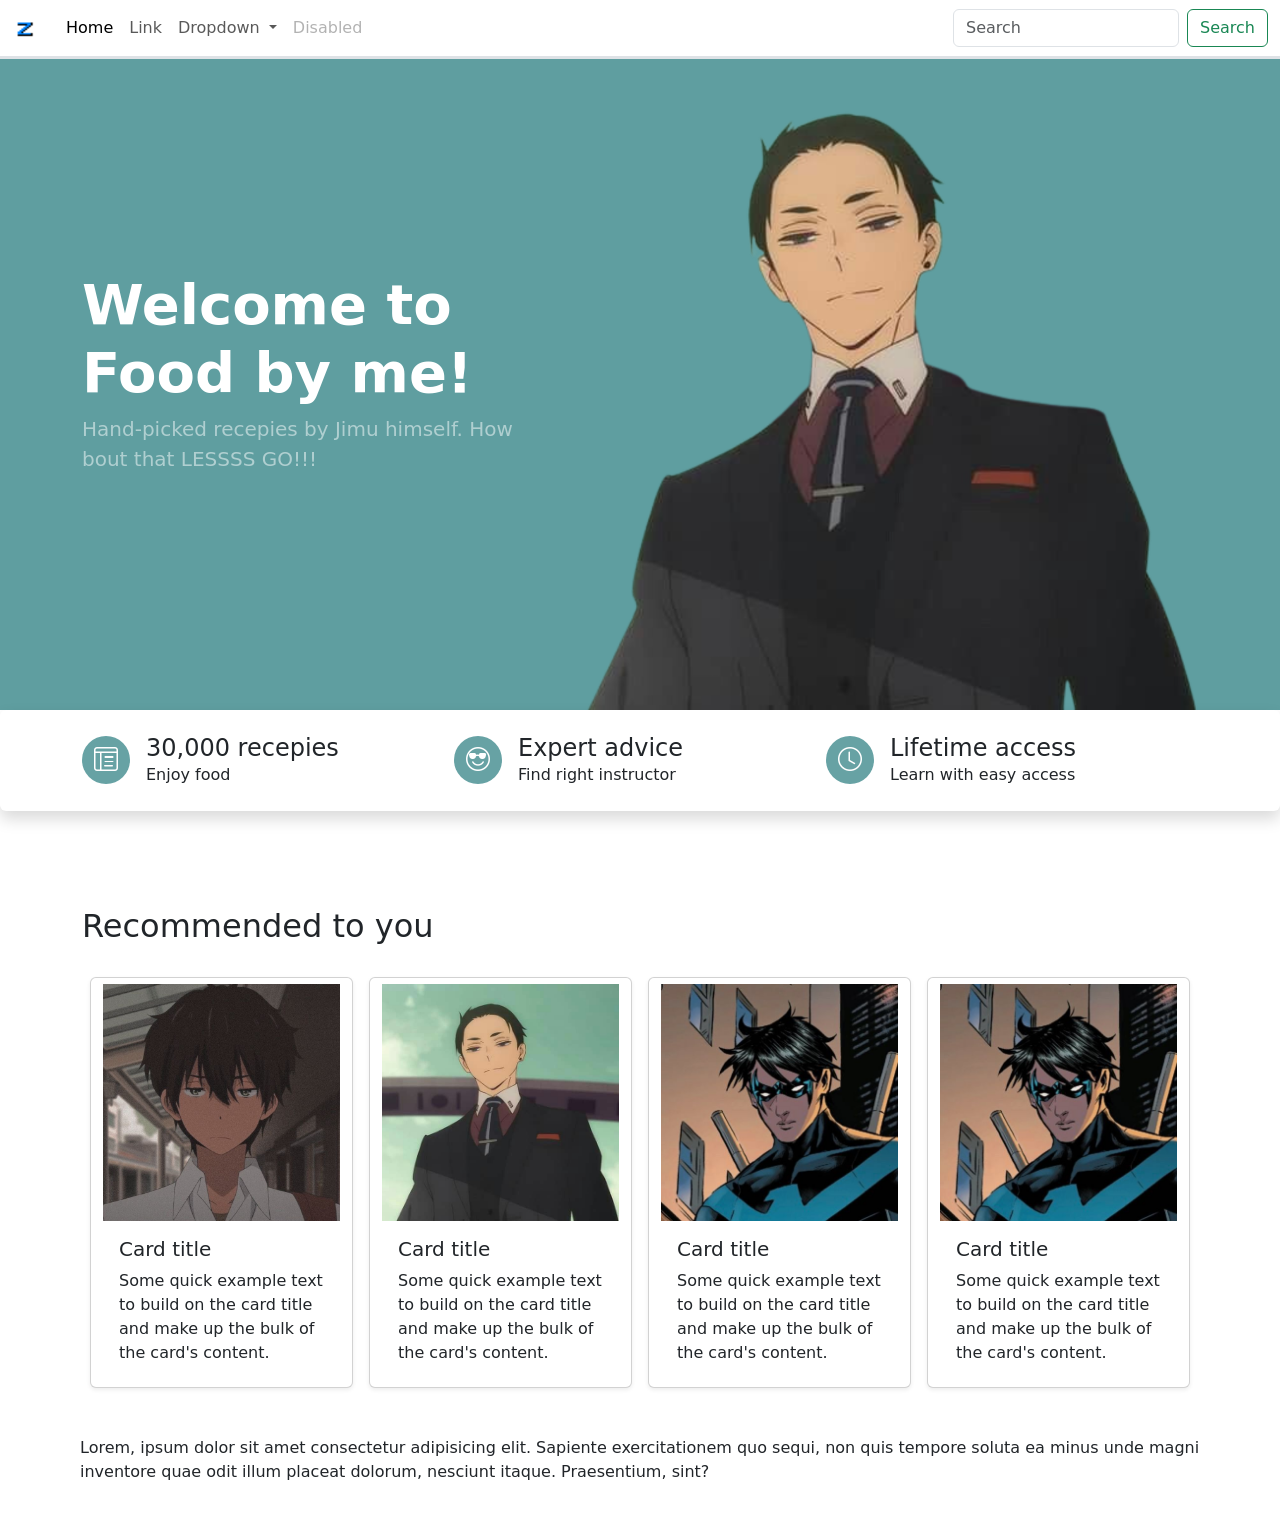
<file: Bootstrap5/home.html>
<!DOCTYPE html>
<html lang="en">
<head>
    <meta charset="UTF-8">
    <meta http-equiv="X-UA-Compatible" content="IE=edge">
    <meta name="viewport" content="width=device-width, initial-scale=1.0">
    
    <!-- Linking Bootstrap 5 css -->
    <link href="https://cdn.jsdelivr.net/npm/bootstrap@5.2.0-beta1/dist/css/bootstrap.min.css" rel="stylesheet" integrity="sha384-0evHe/X+R7YkIZDRvuzKMRqM+OrBnVFBL6DOitfPri4tjfHxaWutUpFmBp4vmVor" crossorigin="anonymous">

    <!-- Linking Bootstrap 5 icons -->
    <link rel="stylesheet" href="https://cdn.jsdelivr.net/npm/bootstrap-icons@1.9.1/font/bootstrap-icons.css">

    <!-- Linking .css file -->
    <link rel="stylesheet" href="style.css">

    <link rel="icon" type="image/x-icon" href="..\media\favicon.ico">
    <title>Bootstrap demo</title>
</head>

<body>

  <!-- Navbar -->
  <nav class="navbar navbar-expand-lg border-bottom border-3 sticky-top">
    <div class="container-fluid">
      <a class="navbar-brand" href="#">
        <img src="../media/favicon.ico" alt="..." width="30" height="24">
      </a>

      <button class="navbar-toggler" type="button" data-bs-toggle="collapse" data-bs-target="#navbarSupportedContent" aria-controls="navbarSupportedContent" aria-expanded="false" aria-label="Toggle navigation">
        <span class="navbar-toggler-icon"></span>
      </button>
      <div class="collapse navbar-collapse" id="navbarSupportedContent">
        <ul class="navbar-nav me-auto mb-2 mb-lg-0">
          <li class="nav-item">
            <a class="nav-link active" aria-current="page" href="#">Home</a>
          </li>
          <li class="nav-item">
            <a class="nav-link" href="#">Link</a>
          </li>
          <li class="nav-item dropdown">
            <a class="nav-link dropdown-toggle" href="#" id="navbarDropdown" role="button" data-bs-toggle="dropdown" aria-expanded="false">
              Dropdown
            </a>
            <ul class="dropdown-menu" aria-labelledby="navbarDropdown">
              <li><a class="dropdown-item" href="#">Action</a></li>
              <li><a class="dropdown-item" href="#">Another action</a></li>
              <li><hr class="dropdown-divider"></li>
              <li><a class="dropdown-item" href="#">Something else here</a></li>
            </ul>
          </li>
          <li class="nav-item">
            <a class="nav-link disabled">Disabled</a>
          </li>
        </ul>
        <form class="d-flex" role="search">
          <input class="form-control me-2" type="search" placeholder="Search" aria-label="Search">
          <button class="btn btn-outline-success" type="submit">Search</button>
        </form>
      </div>
    </div>
  </nav>

  <!-- Body content -->

  <div class="bg1">
    <div class="container">
      <div class="row align-items-center g-0">
        <div class="col-xl-5 col-lg-6 col-md-12">
          <div class="py-5 py-lg-0">
            <h1 class="text-white display-4 fw-bold">Welcome to Food by me!</h1>
            <p class="text-white-50 mb-4 lead">Hand-picked recepies by Jimu himself. How bout that LESSSS GO!!!</p>
          </div>
        </div>

        <div class="col-xl-7 col-lg-6 col-md-12">
          <img src="../media/daisuke.png" alt="..." class="img-fluid">
        </div>

      </div>
    </div>
  </div>

  <!-- Features strip -->
  <div class="bg-white py-4 shadow p-3 mb-5 bg-body rounded">
    <div class="container">
      <div class="row align-items-center g-0">

        <!-- 1st feature -->
        <div class="col-xl-4 col-lg-4 col-md-6 mb-lg-0 mb-4">
          <div class="d-flex align-items-center">
            <span class="icon-sahpe icon-lg bg-light-warning rounded-circle text-center text-dark-warning fs-4">
              <i class="bi bi-layout-text-window-reverse"></i>  
            </span>
            <div class="ms-3">
              <h4 class="mb-0 fw-semi-bold">30,000 recepies</h4>
              <p class="mb-0">Enjoy food</p>
            </div>
          </div>
        </div>

        <!-- 2nd feature -->
        <div class="col-xl-4 col-lg-4 col-md-6 mb-lg-0 mb-4">
          <div class="d-flex align-items-center">
            <span class="icon-sahpe icon-lg bg-light-warning rounded-circle text-center text-dark-warning fs-4">
              <i class="bi bi-emoji-sunglasses"></i>
            </span>
            <div class="ms-3">
              <h4 class="mb-0 fw-semi-bold">Expert advice</h4>
              <p class="mb-0">Find right instructor</p>
            </div>
          </div>
        </div>

        <!-- 3rd feature -->
        <div class="col-xl-4 col-lg-4 col-md-12">
          <div class="d-flex align-items-center">
            <span class="icon-sahpe icon-lg bg-light-warning rounded-circle text-center text-dark-warning fs-4">
              <i class="bi bi-clock"></i>
            </span>
            <div class="ms-3">
              <h4 class="mb-0 fw-semi-bold">Lifetime access</h4>
              <p class="mb-0">Learn with easy access</p>
            </div>
          </div>
        </div>

      </div>
    </div>
  </div>

  <!-- Body content -->
  <div class="pt-lg-5 pb-lg-3 pt-3 pb-3">
    <div class="container">
      <div class="row mb-4">
        <div class="col">
          <div class="h2">Recommended to you</div>
        </div>
      </div>

      <!-- cards -->
      <div class="row align-items-center g-0">

        <!-- 1st card -->
        <div class="col-xl-3 col-lg-3 col-md-6">
          <div class="d-flex align-items-center">
            <div class="card shadow-sm btn" href="#">
              <img src="../media/IMG_5591.JPG" class="card-img-1" alt="...">
              <div class="card-body">
                <h5 class="card-title">Card title</h5>
                <p class="card-text">Some quick example text to build on the card title and make up the bulk of the card's content.</p>
              </div>
            </div>
          </div>
        </div>

        <!-- 2nd card -->
        <div class="col-xl-3 col-lg-3 col-md-6">
          <div class="d-flex align-items-center">
            <div class="card shadow-sm btn" href="#">
              <img src="../media/download.jpg" class="card-img-2" alt="...">
              <div class="card-body">
                <h5 class="card-title">Card title</h5>
                <p class="card-text">Some quick example text to build on the card title and make up the bulk of the card's content.</p>
              </div>
            </div>
          </div>
        </div>

        <!-- 3rd card -->
        <div class="col-xl-3 col-lg-3 col-md-6">
          <div class="d-flex align-items-center">
            <div class="card shadow-sm btn" href="#">
              <img src="../media/nw.jpg" class="card-img-3" alt="...">
              <div class="card-body">
                <h5 class="card-title">Card title</h5>
                <p class="card-text">Some quick example text to build on the card title and make up the bulk of the card's content.</p>
              </div>
            </div>
          </div>
        </div>

        <!-- 4th card -->
        <div class="col-xl-3 col-lg-3 col-md-6">
          <div class="d-flex align-items-center">
            <div class="card shadow-sm btn" href="#">
              <img src="../media/nw.jpg" class="card-img-4" alt="...">
              <div class="card-body">
                <h5 class="card-title">Card title</h5>
                <p class="card-text">Some quick example text to build on the card title and make up the bulk of the card's content.</p>
              </div>
            </div>
          </div>
        </div>

      </div>
      
    </div>
  </div>

  <p class="yo">Lorem, ipsum dolor sit amet consectetur adipisicing elit. Sapiente exercitationem quo sequi, non quis tempore soluta ea minus unde magni inventore quae odit illum placeat dolorum, nesciunt itaque. Praesentium, sint?</p>


</body>

<!-- Including bootstrap js and popper -->
<script src="https://cdn.jsdelivr.net/npm/@popperjs/core@2.11.5/dist/umd/popper.min.js" integrity="sha384-Xe+8cL9oJa6tN/veChSP7q+mnSPaj5Bcu9mPX5F5xIGE0DVittaqT5lorf0EI7Vk" crossorigin="anonymous"></script>
<script src="https://cdn.jsdelivr.net/npm/bootstrap@5.2.0-beta1/dist/js/bootstrap.min.js" integrity="sha384-kjU+l4N0Yf4ZOJErLsIcvOU2qSb74wXpOhqTvwVx3OElZRweTnQ6d31fXEoRD1Jy" crossorigin="anonymous"></script>
</html>
</file>
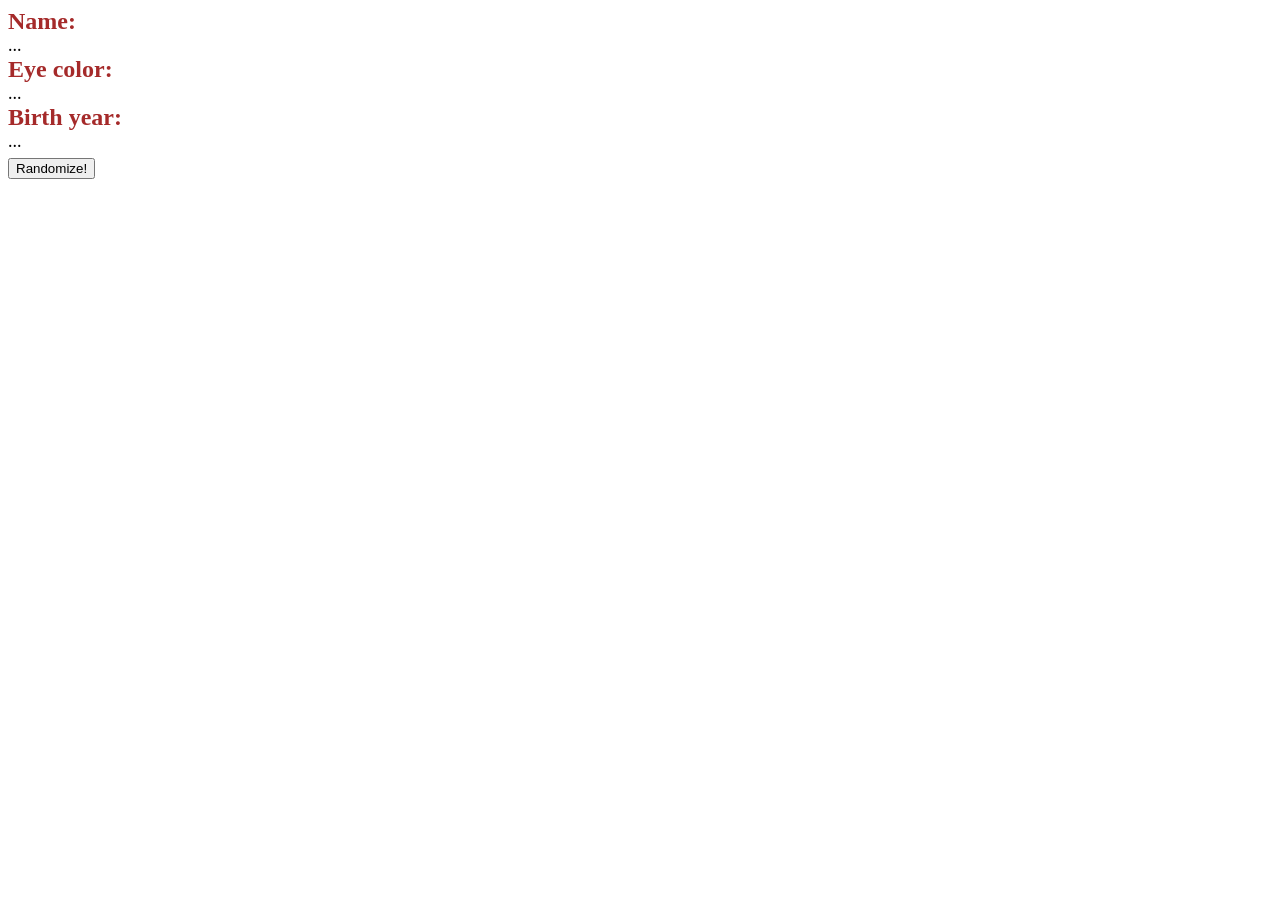
<file: JS201/project.html>
<!DOCTYPE html>
<html lang="en">

<head>
    <meta charset="UTF-8">
    <meta http-equiv="X-UA-Compatible" content="IE=edge">
    <meta name="viewport" content="width=device-width, initial-scale=1.0">
    <link href="https://fonts.googleapis.com/css2?family=Source+Code+Pro&display=swap" rel="stylesheet">
    <link rel="shortcut icon" href="Practice\media\BLUE.jpg" type="image/jpeg">
    <link rel="stylesheet" href="style.css">

    <title>Practice</title>
</head>

<body>
    <strong>Name: </strong> 
    <div id="name">...</div>
    
    <strong>Eye color: </strong>
    <div id="eyecolor">...</div>

    <strong>Birth year: </strong>
    <div id="birthyear">...</div>

    <button class = "getRandomCharacter">Randomize!</button>
</body>

<!-- Linking the javaScript file -->
<script src= 'project_script.js'></script>
</html>
</file>
<file: Bootstrap5/style.css>
.navbar {
    /*    opacity: .95;   */
    background-color: white;
}

.bg1 {
    background-color: cadetblue;
}

.text-white-50 {
    font-weight: 400;
}

.icon-sahpe {
    color: white;
    opacity: .95;
    background-color: cadetblue;
}

.icon-lg {
    height: 3rem;
    line-height: 3rem;
    width: 3rem;
}

.card {
    margin: 0 .5em; 
    margin-bottom: 2rem;
    text-align: left;
}


.yo {
    padding-left: 5rem;
    padding-right: 5rem;
    padding-bottom: 2rem;
}
</file>
<file: JS201/style.css>
body {
    font-size: x-large;
    color: brown;
}

#name, #eyecolor, #birthyear {
    font-size: large;
    color: black;
}
</file>
